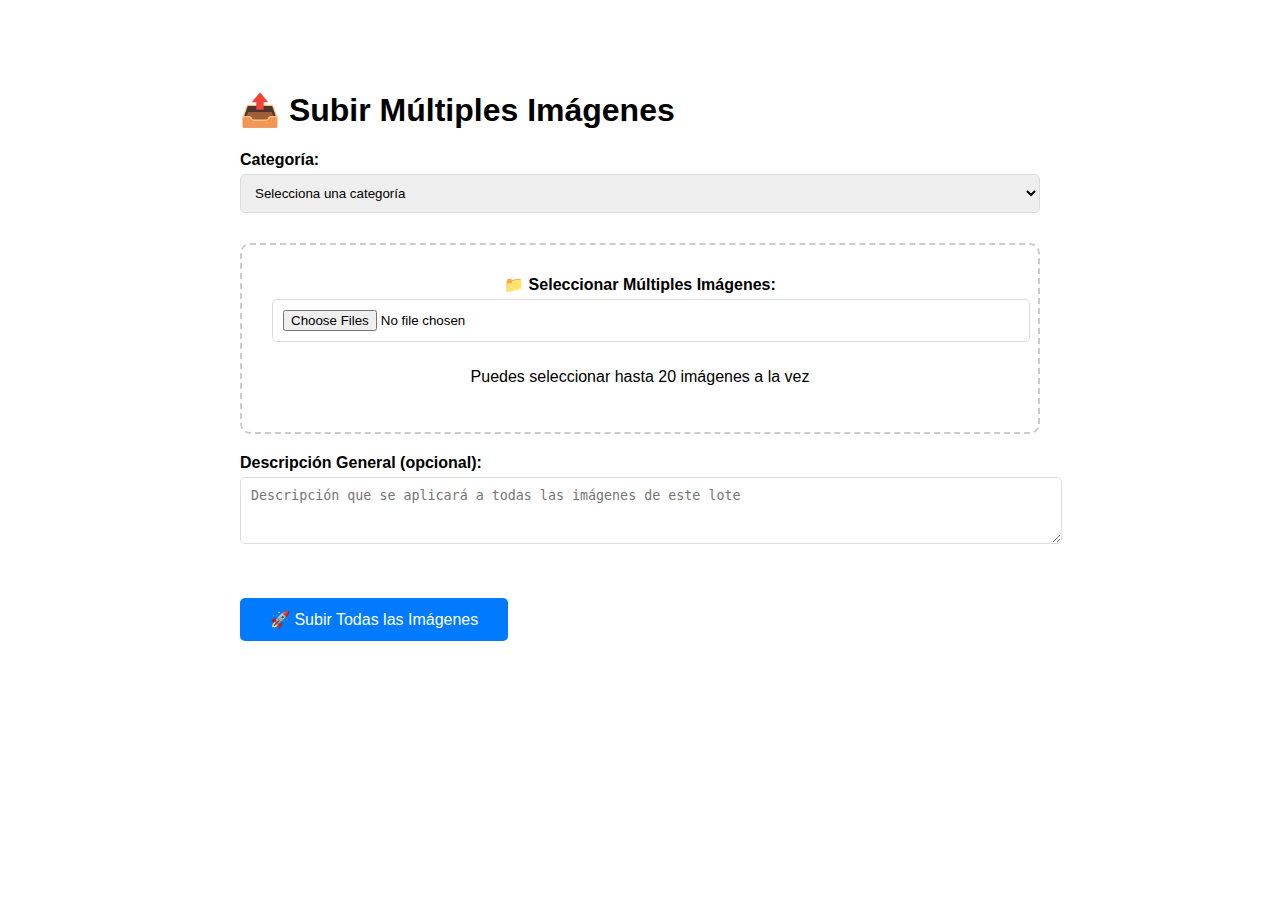
<file: cargar_imagenes/upload_imagenes.html>
<!DOCTYPE html>
<html lang="es">
<head>
    <meta charset="UTF-8">
    <title>Subir Imágenes - Admin</title>
    <style>
        body {
            font-family: Arial, sans-serif;
            max-width: 800px;
            margin: 50px auto;
            padding: 20px;
        }
        .upload-container {
            border: 2px dashed #ccc;
            border-radius: 10px;
            padding: 30px;
            text-align: center;
            margin: 20px 0;
        }
        .form-group {
            margin: 20px 0;
        }
        label {
            display: block;
            margin-bottom: 5px;
            font-weight: bold;
        }
        input, select, textarea {
            width: 100%;
            padding: 10px;
            margin-bottom: 10px;
            border: 1px solid #ddd;
            border-radius: 5px;
        }
        button {
            background: #007bff;
            color: white;
            padding: 12px 30px;
            border: none;
            border-radius: 5px;
            cursor: pointer;
            font-size: 16px;
        }
        button:hover {
            background: #0056b3;
        }
        .preview-container {
            display: grid;
            grid-template-columns: repeat(auto-fit, minmax(150px, 1fr));
            gap: 10px;
            margin: 20px 0;
        }
        .preview-item {
            text-align: center;
        }
        .preview-item img {
            width: 100%;
            max-width: 150px;
            height: 100px;
            object-fit: cover;
            border-radius: 5px;
        }
        .progress-bar {
            width: 100%;
            height: 20px;
            background: #f0f0f0;
            border-radius: 10px;
            margin: 10px 0;
            overflow: hidden;
        }
        .progress-fill {
            height: 100%;
            background: #28a745;
            width: 0%;
            transition: width 0.3s;
        }
    </style>
</head>
<body>
    <h1>📤 Subir Múltiples Imágenes</h1>
    
    <form action="procesar_imagenes.php" method="POST" enctype="multipart/form-data" id="uploadForm">
        <div class="form-group">
            <label for="categoria">Categoría:</label>
            <select name="categoria" id="categoria" required>
                <option value="">Selecciona una categoría</option>
                <option value="reformas">Reformas</option>
                <option value="jardin">Jardín</option>
                <option value="nuevas-obras">Nuevas Obras</option>
                <option value="bano">Baño</option>
                <option value="cocina">Cocina</option>
                <option value="salon">Salón</option>
            </select>
        </div>

        <div class="upload-container">
            <label for="imagenes">📁 Seleccionar Múltiples Imágenes:</label>
            <input type="file" name="imagenes[]" id="imagenes" multiple accept="image/*" required>
            <p>Puedes seleccionar hasta 20 imágenes a la vez</p>
        </div>

        <div class="form-group">
            <label for="descripcion_general">Descripción General (opcional):</label>
            <textarea name="descripcion_general" id="descripcion_general" rows="3" placeholder="Descripción que se aplicará a todas las imágenes de este lote"></textarea>
        </div>

        <div id="preview-container" class="preview-container"></div>

        <div id="progress-container" style="display: none;">
            <p>Subiendo imágenes...</p>
            <div class="progress-bar">
                <div class="progress-fill" id="progress-fill"></div>
            </div>
            <p id="progress-text">0%</p>
        </div>

        <button type="submit" id="submitBtn">🚀 Subir Todas las Imágenes</button>
    </form>

    <script>
        // Preview de imágenes seleccionadas
        document.getElementById('imagenes').addEventListener('change', function(e) {
            const files = e.target.files;
            const previewContainer = document.getElementById('preview-container');
            previewContainer.innerHTML = '';

            if (files.length > 20) {
                alert('Máximo 20 imágenes por vez');
                this.value = '';
                return;
            }

            for (let i = 0; i < files.length; i++) {
                const file = files[i];
                if (file.type.startsWith('image/')) {
                    const reader = new FileReader();
                    reader.onload = function(e) {
                        const previewItem = document.createElement('div');
                        previewItem.className = 'preview-item';
                        previewItem.innerHTML = `
                            <img src="${e.target.result}" alt="Preview">
                        `;
                        previewContainer.appendChild(previewItem);
                    };
                    reader.readAsDataURL(file);
                }
            }
        });

        // Simulación de progreso (en la versión real se haría con AJAX)
        document.getElementById('uploadForm').addEventListener('submit', function(e) {
            const progressContainer = document.getElementById('progress-container');
            const submitBtn = document.getElementById('submitBtn');
            
            submitBtn.disabled = true;
            submitBtn.textContent = 'Subiendo...';
            progressContainer.style.display = 'block';
            
            // Simulación de progreso
            let progress = 0;
            const interval = setInterval(() => {
                progress += 10;
                document.getElementById('progress-fill').style.width = progress + '%';
                document.getElementById('progress-text').textContent = progress + '%';
                
                if (progress >= 100) {
                    clearInterval(interval);
                }
            }, 200);
        });
    </script>
</body>
</html>
</file>
